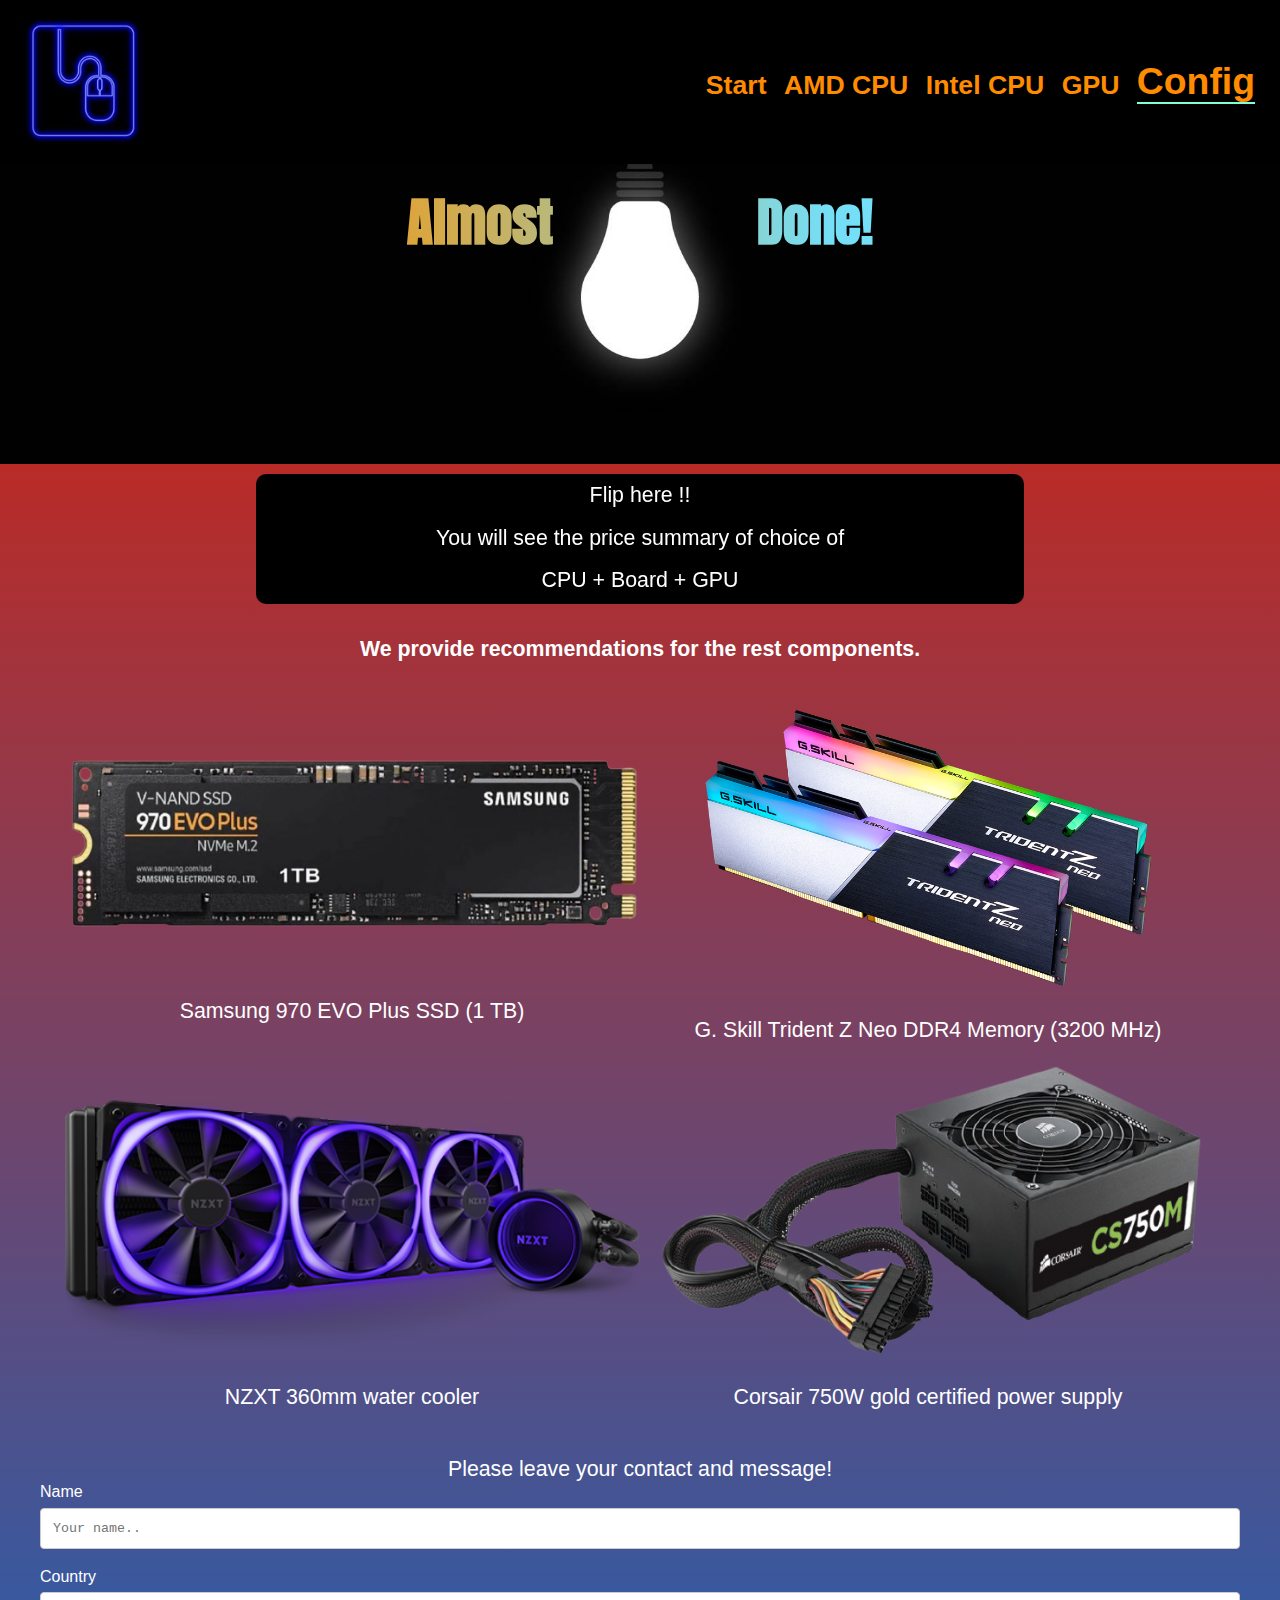
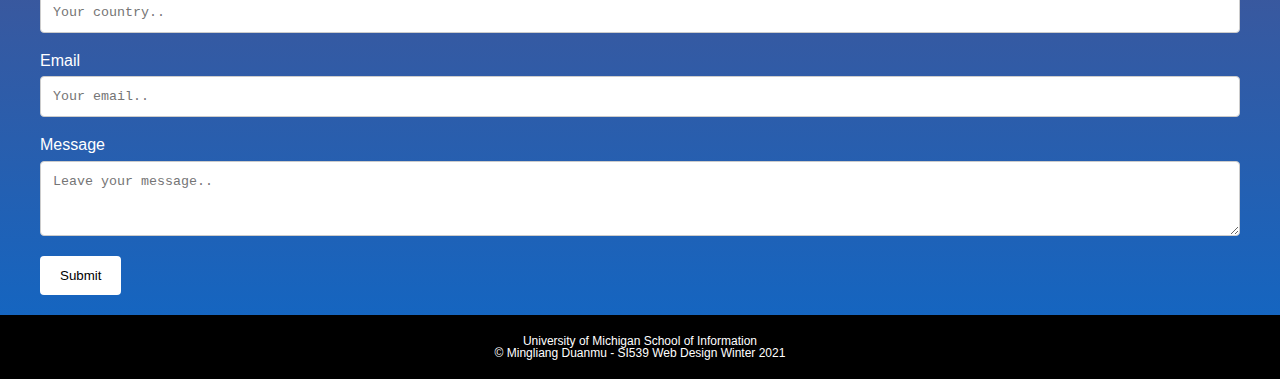
<file: configuration.html>
<!DOCTYPE html>
<html lang="en">
    <head>
        <meta charset="utf-8">
        <link rel="shortcut icon" type="image/png" href="images/favicon.jpg"/>
        <meta name="viewport" content="width=device-width, initial-scale=1.0">
        <link href="https://fonts.googleapis.com/css2?family=Anton&display=swap" rel="stylesheet">
        <link href="https://fonts.googleapis.com/css2?family=Anton&family=Crete+Round&display=swap" rel="stylesheet">
        <link href="https://fonts.googleapis.com/css2?family=Varela+Round&display=swap" rel="stylesheet">
        <link rel="stylesheet" type="text/css" href="css/html5reset.css">
        <link rel="stylesheet" type="text/css" href="css/css_starter.css">
        <link rel="stylesheet" type="text/css" href="css/style_configuration.css">
        <!-- Global site tag (gtag.js) - Google Analytics -->
        <script async src="https://www.googletagmanager.com/gtag/js?id=G-NP474EFR8C"></script>
        <script>
        window.dataLayer = window.dataLayer || [];
        function gtag(){dataLayer.push(arguments);}
        gtag('js', new Date());
        gtag('config', 'G-NP474EFR8C');
        </script>
        <title>View your Configuration</title>
    </head>
    <body>
        <a class = "skip" href="#main">Skip to Main Content</a>
        <header>
            <img class="logo" src="images/logo.jpg" alt="">
            <nav>  
                <ul class="=nav_links">
                    <li class="nav_start"><a href="index.html">Start</a></li>
                    <li class="nav_cpu_amd"><a href="cpu_board_amd.html">AMD CPU</a></li>
                    <li class="nav_cpu_intel"><a href="cpu_board_intel.html">Intel CPU</a></li>
                    <li class="nav_gpu"><a href="gpu.html">GPU</a></li>
                    <li class="nav_configuration"><a href="configuration.html">Config</a></li>
                </ul>
            </nav>
        </header>
        <main id="main">
            <div class="para">
                <h1>Almost &nbsp; &nbsp; &nbsp; &nbsp; &nbsp; &nbsp; &nbsp; &nbsp; Done!</h1>
            </div>
            <div class="nonpara">
                <div class="flip-card">
                    <div class="flip-card-inner">
                        <div class="flip-card-front">
                            <p>Flip here !! <br> You will see the price summary of choice of <br> CPU + Board + GPU </p>
                        </div>
                        <div class="flip-card-back">
                            <p>Ooops! <br> This webpage is purely designed for interface display. <br> The inner logic realized by <a href="https://www.javascript.com/">JS</a> is not implemented!</p>
                            
                        </div>
                    </div>
                </div>
                <h2>We provide recommendations for the rest components.</h2>
                <div class="components">
                    <div>
                        <img src="images/m2ssd.png" alt="">
                        <p>Samsung 970 EVO Plus SSD (1 TB)</p>
                    </div>
                    <div>
                        <img src="images/memory.png" alt="">
                        <p>G. Skill Trident Z Neo DDR4 Memory (3200 MHz)</p>
                    </div>
                    <div>
                        <img src="images/watercooler.png" alt="">
                        <p>NZXT 360mm water cooler</p>
                    </div>
                    <div>
                        <img src="images/powersupply.png" alt="">
                    <p>Corsair 750W gold certified power supply</p>
                    </div>
                </div>
                <div class="container">
                    <form action="https://formspree.io/f/mleadllj" method="POST">
                      <legend>Please leave your contact and message!</legend>  
                      <label for="name">Name</label>
                      <input type="text" id="name" name="name" placeholder="Your name..">
                  
                      <label for="country">Country</label>
                      <input type="text" id="country" name="country" placeholder="Your country..">
                
                      <label for="email">Email</label>
                      <input type="email" id="email" name="email" placeholder="Your email..">
                  
                      <label for="message">Message</label>
                      <textarea id="message" name="message" placeholder="Leave your message.."></textarea>
                  
                      <input type="submit" value="Submit">
                    </form>
                  </div>
            </div>
        </main>
        <footer>
            <p>University of Michigan School of Information <br/>
                &copy; Mingliang Duanmu - SI539 Web Design Winter 2021</p>
        </footer>
    </body>
</html>
</file>
<file: css/css_starter.css>
header {
    background-color: black;
    padding: 20px;
    display: flex;
    justify-content: space-between;
    align-items: center;
}

nav {
    display: flex;
    justify-content: center;
}

ul {
    list-style: none;
    text-align: center;
    line-height: 1.5;
    font-size: 10pt;
}

li {
    display: inline;
    margin: 5px;
}

li a {
    color: darkorange;
}

.logo {
    width: 10%;
}

a {
    text-decoration: none;
    color: white;
}

a.skip{
    background: black;
    left: 0;
    padding: 6px;
    position: absolute;
    top: -40px;
    transition: top 1s ease-out;
    z-index: 1;
}

a.skip:focus{
    top: 20px;
    color: white;
    text-decoration-style: solid;
}

main a:hover {
    text-decoration: underline;
    border: 2px dashed white;
}

main {
    padding: 10px;
}

h1 {
    font-family: 'Anton', sans-serif;
    text-align: center;
    line-height: 2;
    color: white;
    padding: 5px;
    font-size: 28pt;
    background:  -webkit-linear-gradient(0deg, #f29914 25%, #74dff7 65%);
    -webkit-background-clip: text;
    -webkit-text-fill-color: transparent;
}

h2 {
    text-align: center;
    color: white;
    padding: 10px;
}

h2 a {
    color: darkorange;
}

h3 {
    text-align: center;
    color: white;
    font-size: 16pt;
    margin: 20px;
}

body {
    margin: 0;
    padding: 0;
    font-size: 16pt;
    font-family: 'Lucida Sans', 'Lucida Sans Regular', 'Lucida Grande', 'Lucida Sans Unicode', Geneva, Verdana, sans-serif;
}

.choice {
    display: flex;
    flex-basis: 100%;
}

.choice a {
    font-family: 'Varela Round', sans-serif;
}

.choice div {
    margin: 10px;
    text-align: center;
}

footer{
    background-color: black;
    color: white;
    padding: 20px;
    text-align: center;
    font-size: 12px;
}

.introduction {
    display: flex;
    flex-direction: column;
    align-items: center;
    margin: 10px;
    background-color: black;
    padding: 20px;
    border-radius: 20px;
    justify-content: space-evenly;
}

.introduction p {
    text-align: center;
    color: white;
    font-size: 14px;
    font-family: Arial, Helvetica, sans-serif;
    line-height: 2;
}

.introduction p a {
    text-decoration: underline;
}

table {
    font-size: 14px;
    font-family: Arial, Helvetica, sans-serif;
    color: white;
    border-collapse: collapse;
    margin: 10px;
    line-height: 1.5;
}
  
td, th {
    border: 1px solid grey;
    text-align: center;
    padding: 10px;
}

.category_nv {
    font-size: 14px;
    font-weight: bold;
    color: lightgreen;
}

.category_amd {
    font-size: 14px;
    font-weight: bold;
    color: red;
}

.category_intel {
    font-size: 14px;
    font-weight: bold;
    color: rgb(89, 211, 252);
}

@media screen and (min-width: 768px) {
    ul {
        font-size: 16pt;
        font-weight: bold;
    }

    nav {
        justify-content: flex-end;
    }

    .introduction {
        flex-direction: row;
    }

    .introduction p {
        font-size: 16px;
    }
}

@media screen and (min-width: 1200px) {
    ul {
        font-size: 20pt;
    }

    table, .category_nv, .category_amd {
        font-size: 18px;
    }

    td, th {
        padding: 15px;
    }

    h1 {
        font-size: 40pt;
    }

    h3 {
        font-size: 18pt;
    }

    .introduction p, .introduction p a {
        font-size: 20px;
    }
}
</file>
<file: css/style_configuration.css>
.nav_configuration {
    border-width: 0 0 2px 0;
    border-color: aquamarine;
    border-style: solid;
    font-size: 16pt;
}

main {
    padding: 0;
}

.para {
    background-image: url("../images/bulb.jpg");
    min-height: 300px; 
    background-attachment: fixed;
    background-position: center;
    background-repeat: no-repeat;
    background-size: cover;
}

.nonpara {
    background: -webkit-linear-gradient(to top, #1565C0, #b92b27); 
    background: linear-gradient(to top, #1565C0, #b92b27);
}

h2 {
    font-size: 16pt;
    margin: 15px;
}

main p {
    text-align: center;
    font-size: 12px;
    color: white;
    line-height: 2;
}

.summary {
    padding: 10px;
    background-color: transparent;
    border-radius: 15px;
}

.flip-card {
    background-color: transparent;
    padding: 10px;
    width: 90%;
    height: 75px;
    margin: auto;
    perspective: 1000px; 
}
  
.flip-card-inner {
    position: relative;
    width: 100%;
    height: 100%;
    text-align: center;
    transition: transform 1s;
    transform-style: preserve-3d;
}
  
.flip-card:hover .flip-card-inner, .flip-card:focus-within .flip-card-inner {
    transform: rotateX(180deg);
}
  
.flip-card-front, .flip-card-back {
    position: absolute;
    background-color: black;
    color: white;
    border-radius: 10px;
    width: 100%;
    height: 100%;
    -webkit-backface-visibility: hidden; 
    backface-visibility: hidden;
}
  
.flip-card-back {
    transform: rotateX(180deg);
}

.flip-card p {
    margin: auto;
}

.components {
    display: flex;
    flex-direction: column;
    align-items: center;
    justify-content: center;
}

.components div {
    display: flex;
    flex-direction: column;
    width: 70%;
}

input[type=text], input[type=email], select, textarea {
    width: 100%; 
    padding: 12px;
    border: 1px solid #ccc; 
    border-radius: 4px; 
    box-sizing: border-box; 
    margin-top: 6px; 
    margin-bottom: 16px; 
    resize: vertical;
    font-family: 'Courier New', Courier, monospace;
}

textarea {
    min-height: 75px;
}

input[type=submit] {
    background-color: white;
    color: black;
    padding: 12px 20px;
    border: none;
    border-radius: 4px;
    cursor: pointer;
}
  
input[type=submit]:hover {
    background-color: lightblue;
}

label{
    color: white;
    font-size: 12pt;
}

legend {
    text-align: center;
    color: white;
}
  
.container {
    border-radius: 10px;
    background-color: transparent;
    padding: 20px;
    margin: 20px;
    margin-bottom: 0;
}

@media screen and (prefers-reduced-motion: reduce) {
    .para {
        background-attachment: initial;
    }

    .flip-card-inner {
        transition: none;
    }
}

@media screen and (min-width: 768px) {
    .nav_configuration {
        font-size: 22pt;
    }

    .components {
        flex-direction: row;
        flex-wrap: wrap;
    }

    .components div {
        width: 45%;
    }

    .flip-card {
        height: 130px;
    }

    .flip-card p {
        font-size: 16pt;
    }
}

@media screen and (min-width: 1200px) {
    .nav_configuration {
        font-size: 28pt;
    }

    .flip-card {
        width: 60%;
    }

    .components p {
        font-size: 16pt;
    }
}
</file>
